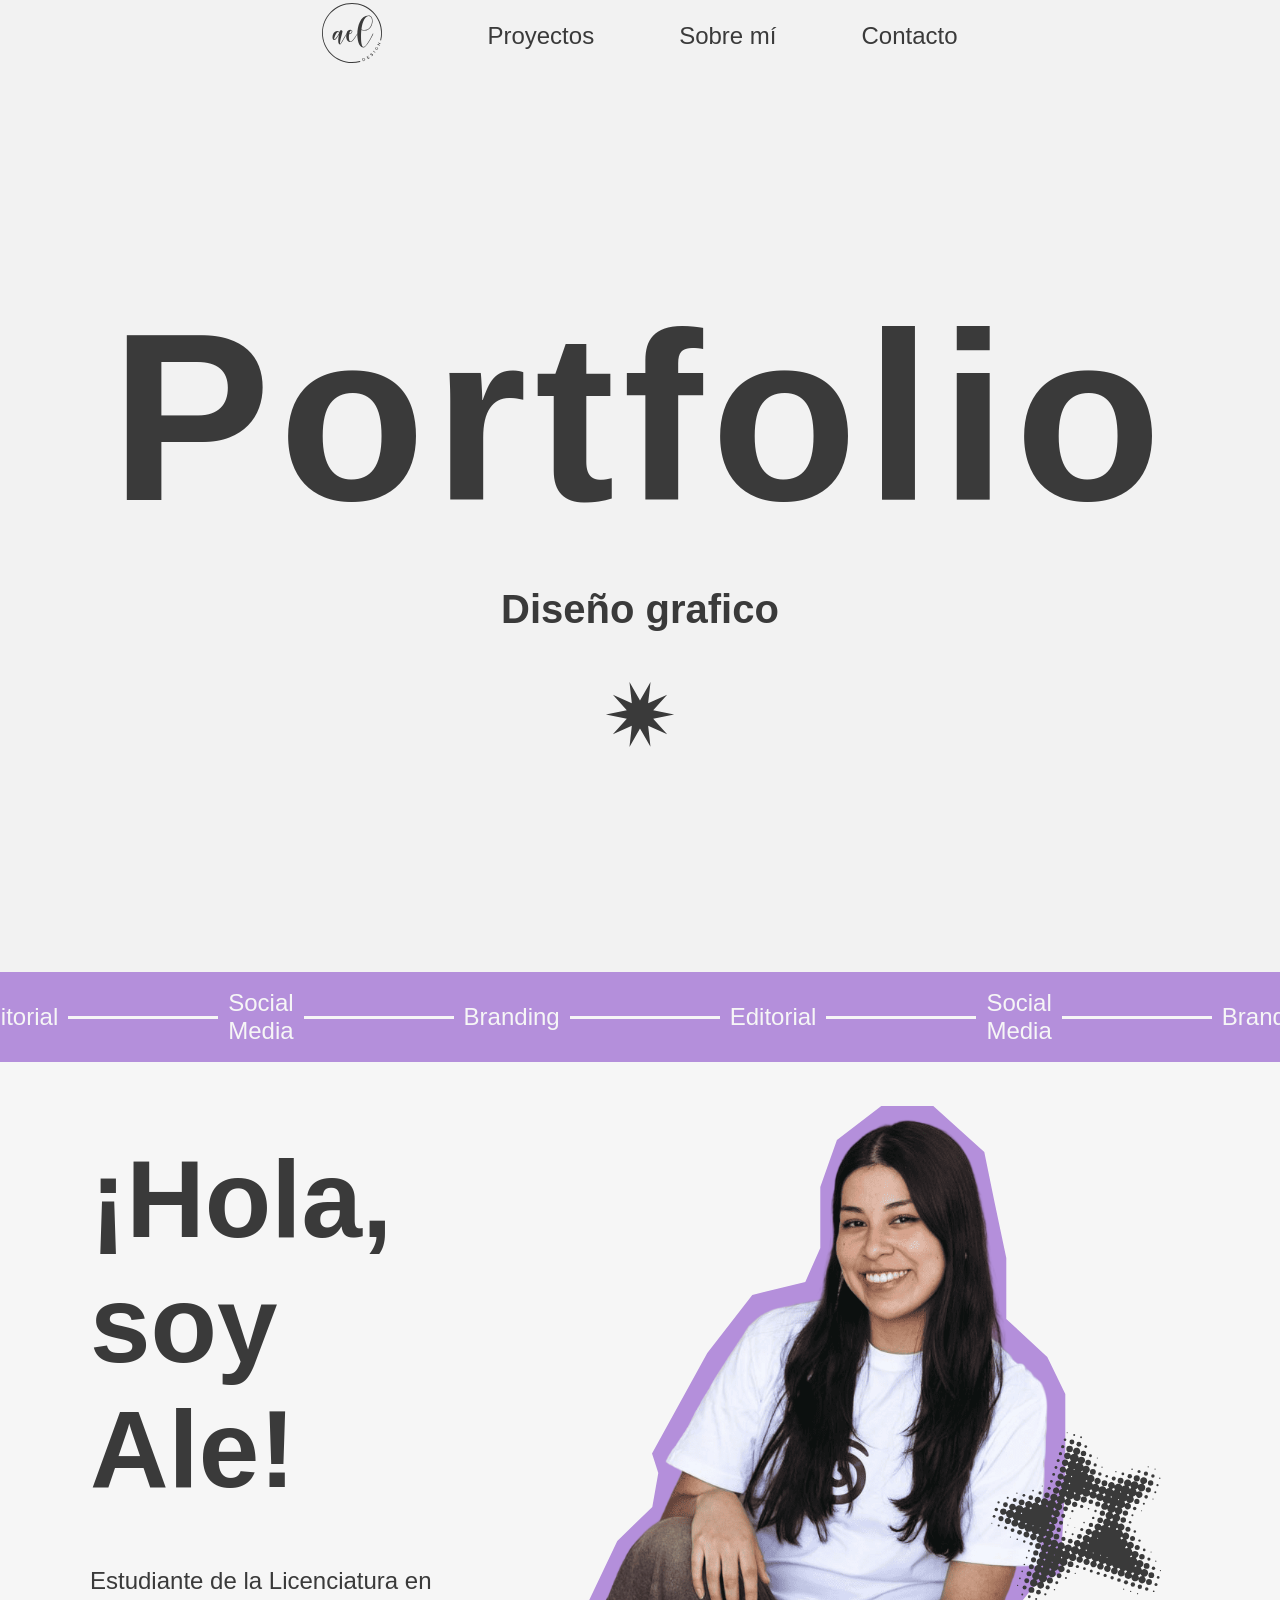
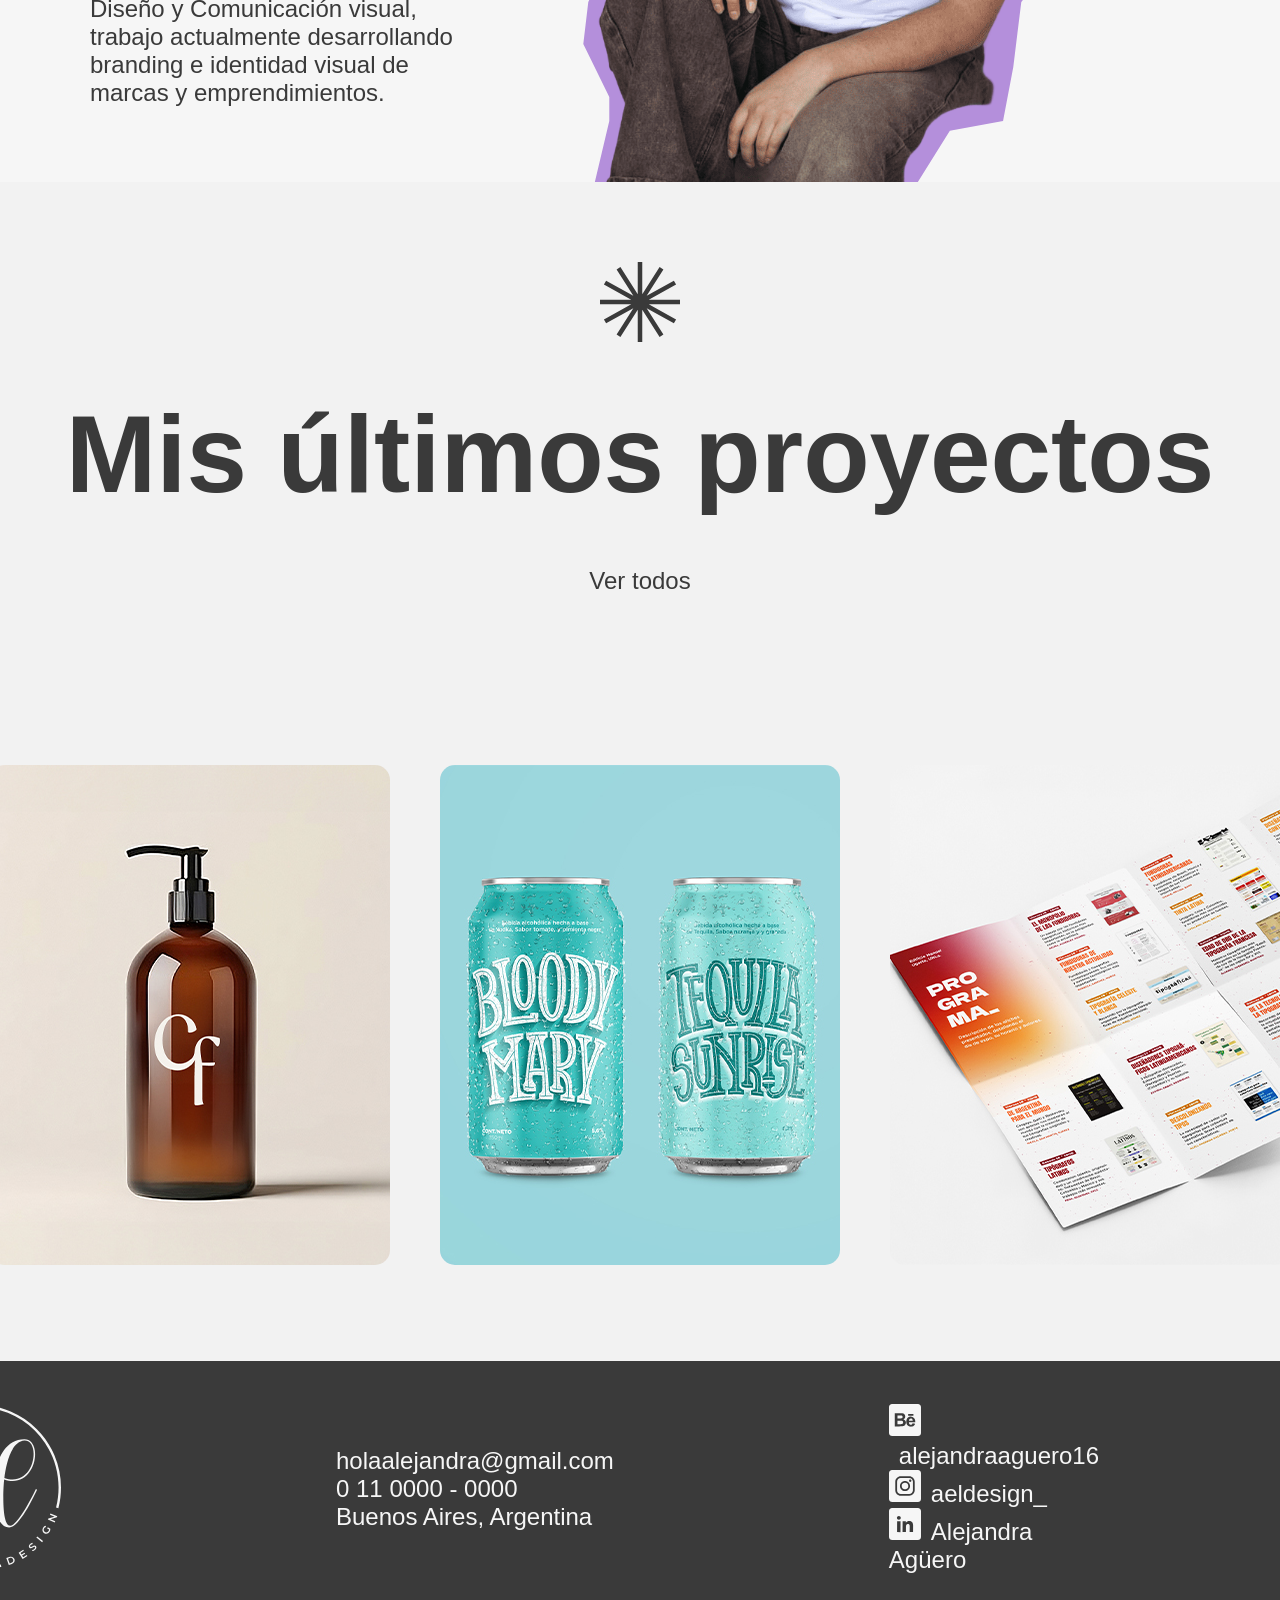
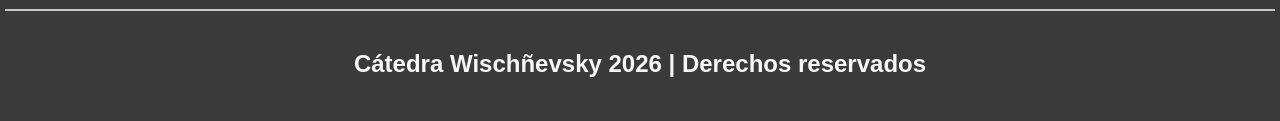
<file: index.html>
<!DOCTYPE html>
<html>

<head>
    <meta charset="UTF-8" />
    <meta name="viewport" content="width=device-width, initial-scale=1.0">
    <title>Portfolio Alejandra Agüero</title>
    <link rel="icon" type="image/x-icon" href="img/logo_estrella.ico">
    <link href="estilos.css" rel="stylesheet" type="text/css">

    <script>
        function cambiarDisplay(visibilidadNueva) {
            document.getElementById("galeria").style.display = visibilidadNueva
        }
        function mostrarGaleria() {
            cambiarDisplay('flex')
        }
        function ocultarGaleria() {
            cambiarDisplay('none')
        }
    </script>
</head>

<body>
    <header>
        <a href="index.html"><img src="img/logo-ael.svg" alt="Logotipo Ael" width="60" height="60" /></a>
        <nav>
            <a href="proyectos.html">Proyectos</a>
            <a href="#">Sobre mí</a>
            <a href="contacto.html">Contacto</a>
        </nav>
    </header>

    <main>
        <section id="hero">
            <h1>Portfolio</h1>
            <h3>Diseño grafico</h3>
            <img src="img/estrella-icono.svg" alt="" width="70" height="65" />
        </section>

        <section id="banner">
            <p>Branding</p>
            <img src="img/linea-blanca-corta.svg" alt="" width="150" height="3" />
            <p>Editorial</p>
            <img src="img/linea-blanca-corta.svg" alt="" width="150" height="3" />
            <p>Social Media</p>
            <img src="img/linea-blanca-corta.svg" alt="" width="150" height="3" />
            <p>Branding</p>
            <img src="img/linea-blanca-corta.svg" alt="" width="150" height="3" />
            <p>Editorial</p>
            <img src="img/linea-blanca-corta.svg" alt="" width="150" height="3" />
            <p>Social Media</p>
            <img src="img/linea-blanca-corta.svg" alt="" width="150" height="3" />
            <p>Branding</p>
            <img src="img/linea-blanca-corta.svg" alt="" width="150" height="3" />
            <p>Editorial</p>
        </section>

        <article id="intro">
            <div id="textos">
                <h2>¡Hola, soy Ale!</h2>
                <p>Estudiante de la Licenciatura en Diseño y Comunicación visual, trabajo actualmente desarrollando
                    branding e identidad visual de marcas y emprendimientos.</p>
            </div>
            <div id="foto">
                <img src="img/foto-ale.svg" alt="" width="670" height="695" />
            </div>
        </article>

        <div id="titulos">
            <img src="img/sol-icono.svg" alt="" width="80" height="80" />
            <h2>Mis últimos proyectos</h2>
            <p>Ver todos</p>
        </div>

        <section id="miniaturas">
            <a href="#foto-1"><img src="img/galeria/foto-1-thumbnail.jpg" width="400px" height="500px"
                    alt="Casa Foresta" onClick="mostrarGaleria()"></a>
            <a href="#foto-2"><img src="img/galeria/foto-2-thumbnail.jpg" width="400px" height="500px" alt="Piña Colada"
                    onClick="mostrarGaleria()"></a>
            <a href="#foto-3"><img src="img/galeria/foto-3-thumbnail.jpg" width="400px" height="500px"
                    alt="Exponiendo Tipografia" onClick="mostrarGaleria()"></a>
        </section>
        
        <section id="galeria">
            <div id="fondo-galeria">
                <ul id="galeria-oculta">
                    <li class="fraccion-galeria" id="foto-1">
                        <a href="#" class="primer-ultima-flecha"> <img src="img/galeria/back.svg" width="20px"
                                height="30px" alt="Anterior"></a>
                        <img class="close" src="img/galeria/close.svg" alt="Cerrar" width="30px" height="30px"
                            onClick="ocultarGaleria()">
                        <a href="#foto-2"><img src="img/galeria/next.svg" width="20px" height="30px"
                                alt="Siguiente"></a>
                    </li>
                    <li class="fraccion-galeria" id="foto-2">
                        <a href="#foto-1"><img src="img/galeria/back.svg" width="20px" height="30px" alt="Anterior"></a>
                        <img class="close" src="img/galeria/close.svg" alt="Cerrar" width="30px" height="30px"
                            onClick="ocultarGaleria()">
                        <a href="#foto-3"><img src="img/galeria/next.svg" width="20px" height="30px"
                                alt="Siguiente"></a>
                    </li>
                    <li class="fraccion-galeria" id="foto-3">
                        <a href="#foto-2"><img src="img/galeria/back.svg" width="20px" height="30px" alt="Anterior"></a>
                        <img class="close" src="img/galeria/close.svg" alt="Cerrar" width="30px" height="30px"
                            onClick="ocultarGaleria()">
                        <a href="#" class="primer-ultima-flecha"><img src="img/galeria/next.svg" width="20px"
                                height="30px" alt="Siguiente"></a>
                    </li>
                </ul>
            </div>
        </section>
    </main>
    </main>

    <footer>
        <div id="contacto">
            <div>
                <img src="img/logo-ael-blanco.svg" alt="" width="165" height="165" />
            </div>
            <div class="info">
                <ul>
                    <li>holaalejandra@gmail.com</li>
                    <li>0 11 0000 - 0000</li>
                    <li>Buenos Aires, Argentina</li>
                </ul>
            </div>
            <div class="info">
                <div class="redes">
                    <ul>
                        <li><img src="img/icono-behance.svg" alt="" width="32" height="32" /><a
                                href="#">alejandraaguero16</a></li>
                        <li><img src="img/icono-instagram.svg" alt="" width="32" height="32" /><a
                                href="#">aeldesign_</a></li>
                        <li><img src="img/icono-linkedin.svg" alt="" width="32" height="32" /><a href="#">Alejandra
                                Agüero</a></li>

                    </ul>
                </div>
            </div>
            <ul>

        </div>
        <div>
            <img src="img/linea-blanca-larga.svg" alt="" width="1270" height="32" />
        </div>
        <h4>Cátedra Wischñevsky 2026 | Derechos reservados</h4>

    </footer>
</body>

</html>
</file>
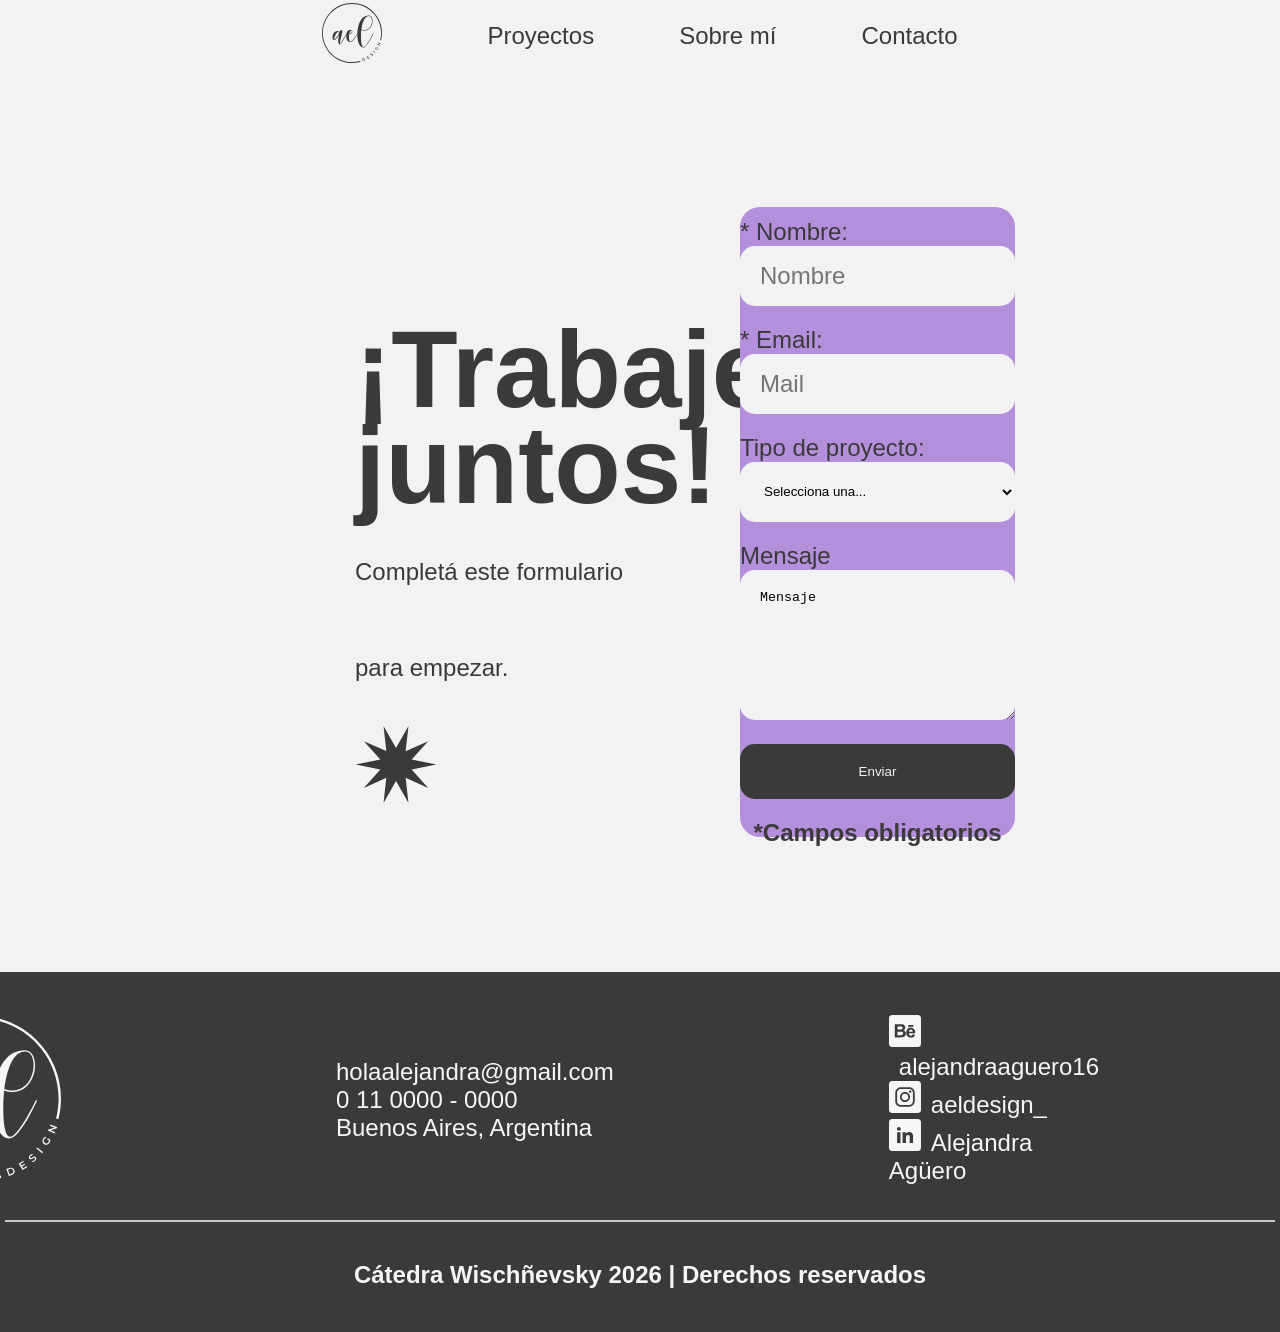
<file: contacto.html>
<!DOCTYPE html>
<html>

<head>
    <meta charset="UTF-8" />
    <title>Portfolio Alejandra Agüero</title>
    <link href="estilos.css" rel="stylesheet" type="text/css">

</head>

<body>
    <header>
        <a href="index.html"><img src="img/logo-ael.svg" alt="Logotipo Ael" width="60" height="60" /></a>
        <nav>
            <a href="proyectos.html">Proyectos</a>
            <a href="#">Sobre mí</a>
            <a href="contacto.html">Contacto</a>
        </nav>
    </header>

    <main>
        <section id="formulario">

            <div id="trabajemos">
                <h2>¡Trabajemos juntos!</h2>
                <p>Completá este formulario para empezar.</p>
                <img src="img/estrella-icono.svg" alt="" width="82" height="77" />
            </div>

            <div id="formtexto">
                <form method=“post” action=“” subject=“Email enviado” target=“_blank”
                    enctype=“text/plain”>
                    <div>
                        <label for=“Nombre”>* Nombre:</label>
                        <input type=“text” name=“Nombre” id=“Nombre” maxlenght=“30” placeholder=Nombre required>
                    </div>
                    <div>
                        <label for=“Email”>* Email:</label>
                        <input type=“email” name=“Email” id=“Email” maxlenght=“30” placeholder=Mail required>
                    </div>
                    <div>
                        <label for="Opción">Tipo de proyecto:</label>
                        <select id="Opciones" name="Opciones" class="menu-desplegable">
                            <option value="" disabled selected>Selecciona una...</option>
                            <option value="opcion1">Branding e identidad visual</option>
                            <option value="opcion2">Diseño editorial</option>
                            <option value="opcion3">Social media</option>
                        </select>
                    </div>
                    <div>
                        <label for=“Mensaje”>Mensaje</label>
                        <textarea name=“Mensaje” id=“Mensaje”>Mensaje</textarea>
                    </div>
                    <div>
                        <button type=“submit” value="Enviar" class="boton-form">Enviar</button>
</div>

                </form>
                <h4>*Campos obligatorios</h4>
            </div>
        </section>
    </main>

    <footer>
        <div id="contacto">
            <div>
                <img src="img/logo-ael-blanco.svg" alt="" width="165" height="165" />
            </div>
            <div class="info">
                <ul>
                    <li>holaalejandra@gmail.com</li>
                    <li>0 11 0000 - 0000</li>
                    <li>Buenos Aires, Argentina</li>
                </ul>
            </div>
            <div class="info">
                <div class="redes">
                    <ul>
                        <li><img src="img/icono-behance.svg" alt="" width="32" height="32" /><a
                                href="#">alejandraaguero16</a></li>
                        <li><img src="img/icono-instagram.svg" alt="" width="32" height="32" /><a
                                href="#">aeldesign_</a></li>
                        <li><img src="img/icono-linkedin.svg" alt="" width="32" height="32" /><a href="#">Alejandra
                                Agüero</a></li>

                    </ul>
                </div>
            </div>
            <ul>

        </div>
        <div>
            <img src="img/linea-blanca-larga.svg" alt="" width="1270" height="32" />
        </div>
        <h4>Cátedra Wischñevsky 2026 | Derechos reservados</h4>

    </footer>
</body>

</html>
</file>
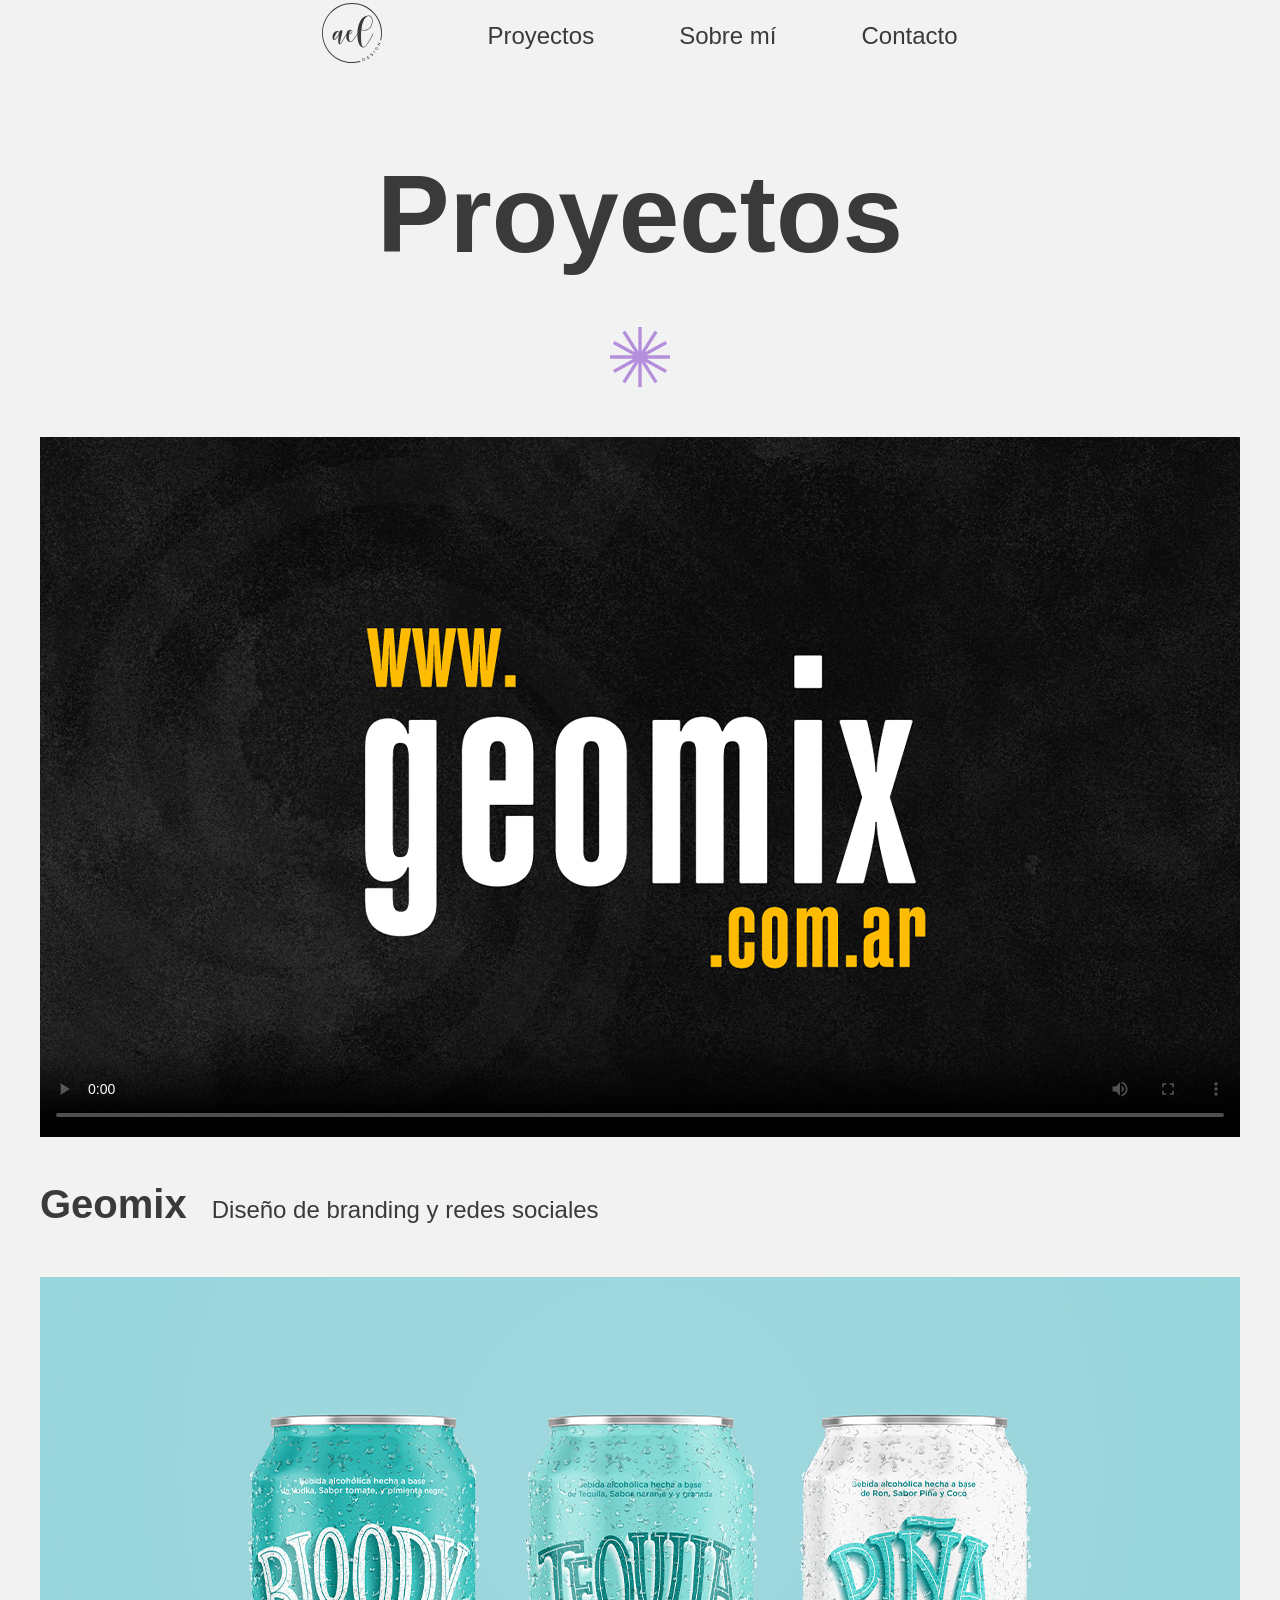
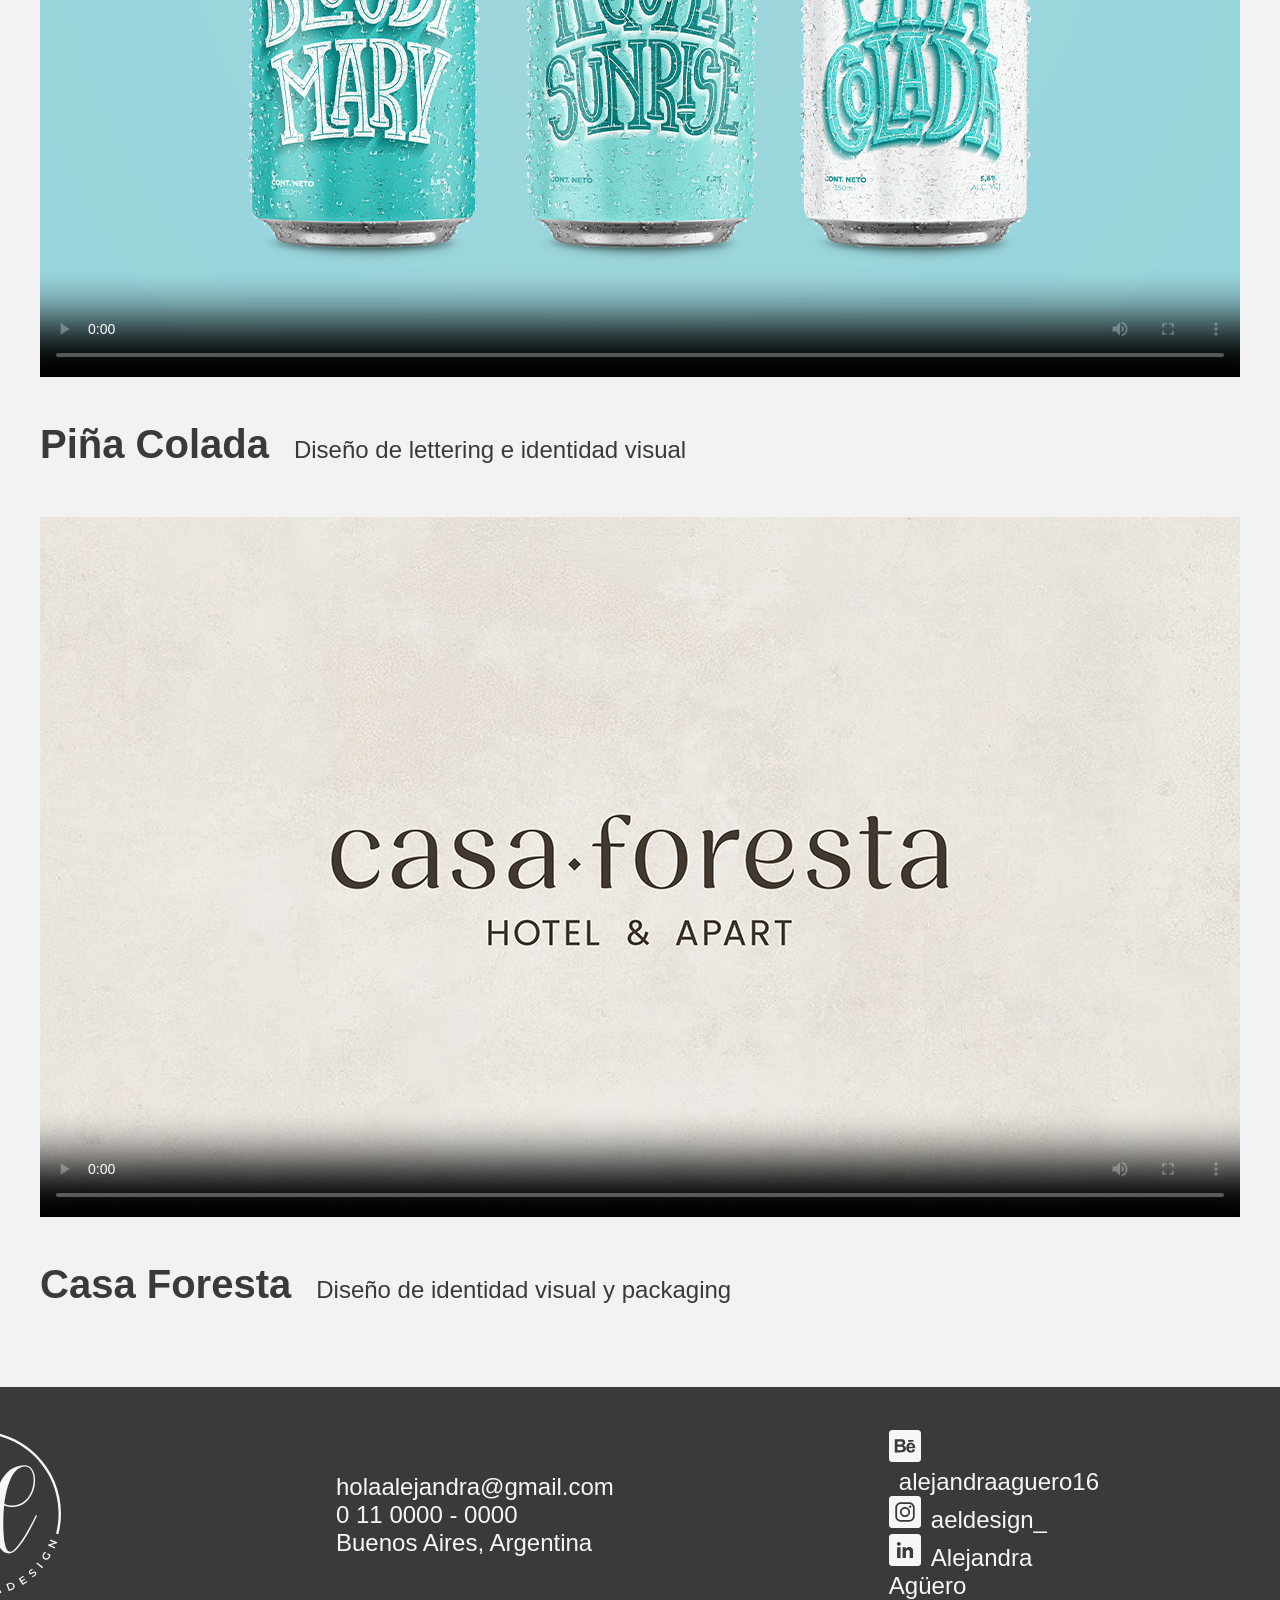
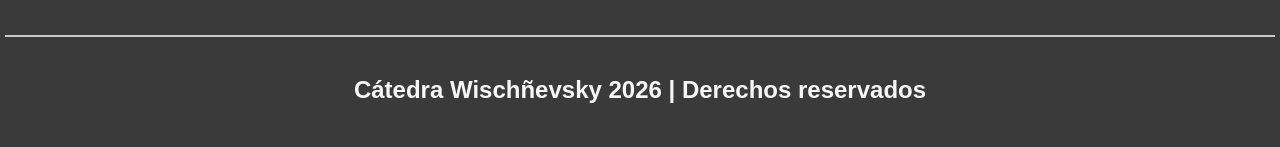
<file: proyectos.html>
<!DOCTYPE html>
<html>

<head>
    <meta charset="UTF-8" />
    <title>Portfolio Alejandra Agüero</title>
    <link href="estilos.css" rel="stylesheet" type="text/css">

</head>

<body>
    <header>
        <a href="index.html"><img src="img/logo-ael.svg" alt="Logotipo Ael" width="60" height="60" /></a>
        <nav>
            <a href="proyectos.html">Proyectos</a>
            <a href="#">Sobre mí</a>
            <a href="contacto.html">Contacto</a>
        </nav>
    </header>

    <main>
        <section id="proyectos">
            <section id="tituloproyec">
                <h2>Proyectos</h2>
                <img src="img/sol-icono-violeta.svg" alt="" width="60" height="60" />
            </section>

            <article class="proyectosvideos">
                <video src="img/videos/video-1.mp4" controls loop autoplay poster="img/videos/img-cover-1.jpg"
                    width="1200" height="700">
                    <source src="img/videos/video-1.ogv" type="video/ogv">
                </video>
                <div>
                    <h3>Geomix</h3>
                    <p>Diseño de branding y redes sociales</p>
                </div>
            </article>

            <article class="proyectosvideos">
                <video src="img/videos/video-2.mp4" controls loop autoplay poster="img/videos/img-cover-2.jpg"
                    width="1200" height="700">
                    <source src="img/videos/video-1.ogv" type="video/ogv">
                </video>
                <div>
                    <h3>Piña Colada</h3>
                    <p>Diseño de lettering e identidad visual</p>
                </div>
            </article>

            <article class="proyectosvideos">
                <video src="img/videos/video-3.mp4" controls loop autoplay poster="img/videos/img-cover-3.jpg"
                    width="1200" height="700">
                    <source src="img/videos/video-1.ogv" type="video/ogv">
                </video>
                <div>
                    <h3>Casa Foresta</h3>
                    <p>Diseño de identidad visual y packaging</p>
                </div>
            </article>

        </section>
    </main>

    <footer>
        <div id="contacto">
            <div>
                <img src="img/logo-ael-blanco.svg" alt="" width="165" height="165" />
            </div>
            <div class="info">
                <ul>
                    <li>holaalejandra@gmail.com</li>
                    <li>0 11 0000 - 0000</li>
                    <li>Buenos Aires, Argentina</li>
                </ul>
            </div>
            <div class="info">
                <div class="redes">
                    <ul>
                        <li><img src="img/icono-behance.svg" alt="" width="32" height="32" /><a
                                href="#">alejandraaguero16</a></li>
                        <li><img src="img/icono-instagram.svg" alt="" width="32" height="32" /><a
                                href="#">aeldesign_</a></li>
                        <li><img src="img/icono-linkedin.svg" alt="" width="32" height="32" /><a href="#">Alejandra
                                Agüero</a></li>

                    </ul>
                </div>
            </div>
            <ul>

        </div>
        <div>
            <img src="img/linea-blanca-larga.svg" alt="" width="1270" height="32" />
        </div>
        <h4>Cátedra Wischñevsky 2026 | Derechos reservados</h4>

    </footer>
</body>

</html>
</file>
<file: estilos.css>
@charset "utf-8";

@font-face {
    font-family: "Darker Grotesque Regular";
    src: url(fonts/Darker_Grotesque/DarkerGrotesque-Regular.ttf) format(ttf);
    font-weight: 500;
    font-style: normal;
}

@font-face {
    font-family: "Asta Sans Semibold";
    src: url(fonts/Asta_Sans/AstaSans-SemiBold.ttf) format(ttf);
    font-weight: 600;
    font-style: normal;
}

@font-face {
    font-family: "Asta Sans Regular";
    src: url(fonts/Asta_Sans/AstaSans-Regular.ttf) format(ttf);
    font-weight: 400;
    font-style: normal;
}

* {
    margin: 0;
    padding: 0;
    box-sizing: border-box;
    list-style: none;
    text-decoration: none;
}

body {
    background-color: #F2F2F2;
    color: #3A3A3A;
    display: flex;
    flex-direction: column;
    justify-content: space-between;
    min-height: 100vh;
    width: 100vw;
}

h1 {
    font-family: "Darker Grotesque Regular", sans-serif;
    font-size: 15rem;
    line-height: 15rem;
    letter-spacing: 0.5rem;
}

h2 {
    font-family: "Darker Grotesque Regular", sans-serif;
    font-size: 6.8rem;
}

h3 {
    font-family: "Asta Sans Semibold", sans-serif;
    font-size: 2.5rem;
}

h4,
ul,
li,
label,
input,
option {
    font-family: "Darker Grotesque Regular", sans-serif;
    font-size: 1.5rem;
}

p {
    font-family: "Asta Sans Regular", sans-serif;
    font-size: 1.5rem;
    max-width: 650px;
}

a {
    text-decoration: none;
    font-family: "Darker Grotesque Regular", sans-serif;
    font-size: 1.5rem;
    text-decoration: none;
    color: #3A3A3A;
}

header {
    height: 8vh;
    display: flex;
    align-items: center;
    justify-content: center;
    gap: 105px;
}

nav {
    display: flex;
    align-items: center;
    gap: 85px;
}

#hero {
    height: 100vh;
    display: flex;
    flex-direction: column;
    justify-content: center;
    align-items: center;
    gap: 50px;

}

#banner {
    height: 10vh;
    background-color: #B48FDB;
    color: #F6F6F6;
    display: flex;
    justify-content: center;
    align-items: center;
    align-self: stretch;
    gap: 10px;
}

#intro {
    height: 80vh;
    background-color: #F6F6F6;
    display: flex;
    padding: 0 90px;
    justify-content: center;
    align-items: center;
    gap: 60px;
}

#intro #textos {
    display: flex;
    flex-direction: column;
    justify-content: center;
    gap: 55px;
}

#intro #foto {
    height: 100%;
    display: flex;
    flex-direction: column;
    justify-content: flex-end;
}

#galeria {
    height: 130vh;
    padding-left: 90px;
    display: flex;
    flex-direction: column;
    justify-content: center;
    align-items: center;
    gap: 70px;
    align-self: stretch;
}

#galeria #titulos {
    width: 100%;
    height: 20vh;
    padding: 0 90px;
    display: flex;
    align-items: center;
    gap: 40px;
}

#galeria #fotos {
    height: 80vh;
    padding: 0 90px;
    display: flex;
    align-items: center;
    gap: 60px;
    align-self: stretch;
}

.cards {
    height: 80vh;
    display: flex;
    flex-direction: column;
    align-items: flex-start;
    gap: 15px;
    border-radius: 20px;
    display: flex;
}

.cards img {
    border-radius: 20px;
}

#barra {
    padding-left: 90px;
    display: flex;
    align-items: center;
    align-self: stretch;
    gap: 15px;
}

footer {
    height: 40vh;
    display: flex;
    flex-direction: column;
    justify-content: center;
    align-items: center;
    gap: 20px;
    background-color: #3A3A3A;
    color: #F6F6F6;
}

footer #contacto {
    display: flex;
    justify-content: center;
    align-items: center;
    gap: 275px;
}

footer .info {
    display: flex;
    justify-content: center;
    align-items: center;
    gap: 20px;

}

footer .redes {
    display: flex;
    align-items: center;
    justify-content: center;
    gap: 20px;
}

footer .redes a {
    color: #F6F6F6;
    padding: 0 10px;
}

/*galeria*/

#titulos {
    display: flex;
    flex-direction: column;
    align-items: center;
    justify-content: center;
    gap: 50px;
    padding: 80px 0;
}

#miniaturas {
    width: 100vw;
    padding: 90px 0;
    display: flex;
    justify-content: center;
    gap: 50px;
}

#miniaturas img {
    border-radius: 15px;
}

#galeria {
    display: none;
    width: 100vw;
    justify-content: center;
    align-items: center;
    height: 100vh;
    position: absolute;
    top: 0;
    z-index: 10;
    padding: 0;
}

#galeria li {
    display: flex;
}

#galeria-oculta {
    display: flex;
    width: 100vw;
    max-width: 1450px;
    overflow: hidden;
    z-index: 20;
}

.fraccion-galeria {
    display: flex;
    align-items: center;
    background-repeat: no-repeat;
    background-position: center;
    width: 100vw;
    min-width: 1450px;
    height: 100vh;
    justify-content: space-between;
    border-radius: 15px;
    padding: 60px 60px;

}

.primer-ultima-flecha {
    visibility: hidden;
}

.close {
    position: absolute;
    top: 40px;
    right: 2%;
}

/*------IDS CON LAS IMÁGENES DE LA GALERÍA-------*/

#foto-1 {
    background-image: url("img/galeria/foto-1.jpg");
    border-radius: 20px;
}

#foto-2 {
    background-image: url("img/galeria/foto-2.jpg");
    border-radius: 20px;
}

#foto-3 {
    background-image: url("img/galeria/foto-3.jpg");
    border-radius: 20px;
}

#fondo-galeria {
    background-color: black;
    opacity: 0.9;
    position: fixed;
    top: 0;
    width: 100vw;
    height: 100vh;
    z-index: 0;
    display: flex;
    align-content: center;
    justify-content: center;
    background-color: #B48FDB;
}

/*segundo html: proyectos*/

#proyectos {
    display: flex;
    padding: 80px 0;
    flex-direction: column;
    align-items: center;
    gap: 50px;
}

#tituloproyec {
    display: flex;
    flex-direction: column;
    align-items: center;
    gap: 50px;
}

.proyectosvideos {
    display: flex;
    flex-direction: column;
    gap: 45px;
}

.proyectosvideos div {
    display: flex;
    align-items: baseline;
    justify-items: normal;
    gap: 25px;
}

/*tercer html: formulario*/

#formulario {
    display: flex;
    height: 100vh;
    padding: 0 90px;
    align-items: center;
    justify-content: center;
    gap: 90px;
}

#trabajemos {
    display: flex;
    width: 35%;
    padding: 80px 0 0 90px;
    flex-direction: column;
    align-items: flex-start;
    gap: 10px;
    line-height: 6rem;
}

#formtexto {
    width: 25%;
    height: 70%;
    display: flex;
    flex-direction: column;
    justify-content: center;
    align-items: center;
    gap: 20px;
    background-color: #B48FDB;
    border-radius: 20px;
}

#formtexto div {
    margin-top: 20px;
    width: 100%;
}

input,
textarea,
#Opciones {
    background-color: #F2F2F2;
    width: 100%;
    border-radius: 15px;
    border-style: none;
    height: 60px;
    padding: 20px;
}

textarea {
    height: 150px;
}

.boton-form,
button {
    width: 100%;
    text-align: center;
    background-color: #3A3A3A;
    color: #F2F2F2;
    border-radius: 15px;
    border-style: none;
    padding: 20px;
}

/*media queries*/

@media screen and (max-width: 500px) {

    * {
        display: flex;
        flex-direction: column;
    }

    h1{
        font-size: 3rem;
    }

    h2{
        font-size: 2rem;
    }
    h3{
        font-size: 1rem;
    }

    p{
    font-size: 0.8rem;
    }

    #intro {
        flex-direction: column;
    }

    #banner{
        visibility: hidden;
    }

    #intro #textos {
        text-align: center;
        background-color: #440687;
    }

    #intro #foto{
        width: 30%;
    }

}
</file>
